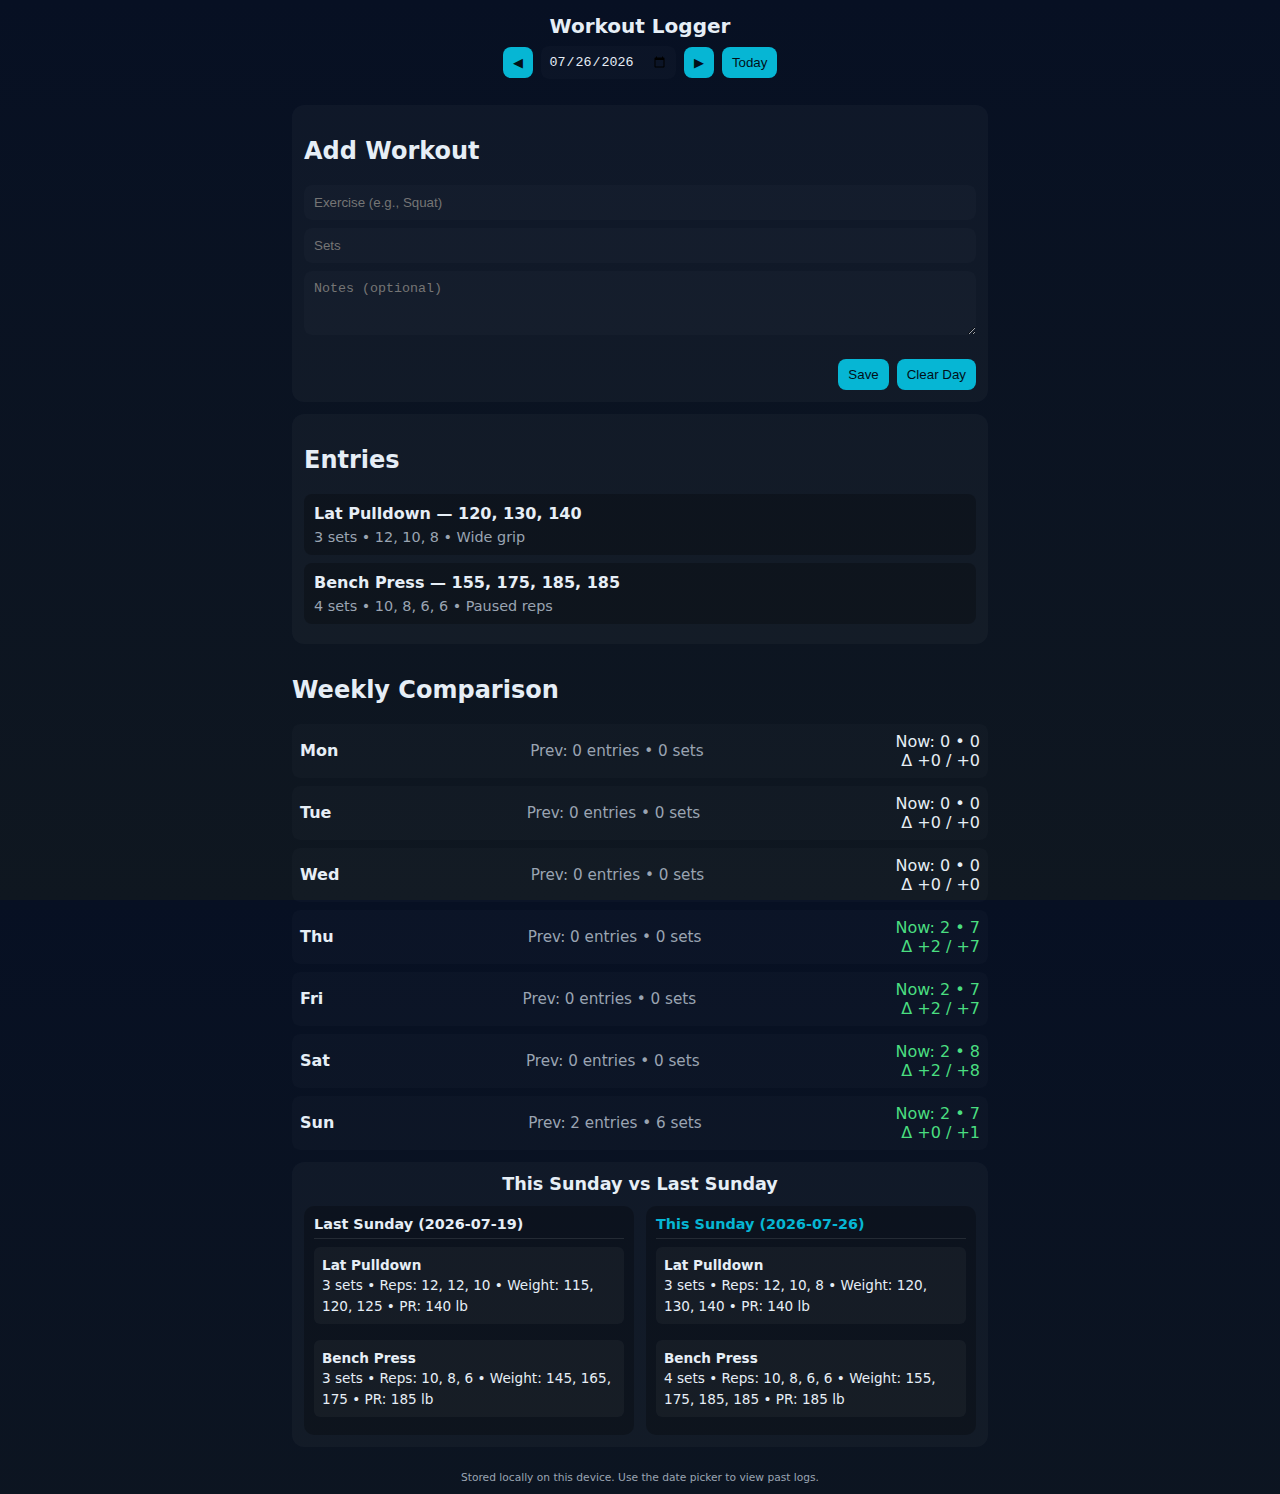
<file: index.html>
<!doctype html>
<html lang="en">
  <head>
    <meta charset="utf-8" />
    <meta name="viewport" content="width=device-width,initial-scale=1" />
    <title>Mobile Workout Logger</title>
    <link rel="stylesheet" href="workout_style.css" />
  </head>
  <body>
    <header>
      <h1>Workout Logger</h1>
      <div class="date-controls">
        <button id="prevDay">◀</button>
        <input type="date" id="dateInput" />
        <button id="nextDay">▶</button>
        <button id="todayBtn">Today</button>
      </div>
    </header>

    <main>
      <section class="add-entry">
        <h2>Add Workout</h2>
        <form id="entryForm">
          <input id="exercise" placeholder="Exercise (e.g., Squat)" required />
          <input id="sets" type="number" min="0" placeholder="Sets" />
          <textarea id="notes" placeholder="Notes (optional)"></textarea>
          <div id="repsContainer"></div>
          <div id="weightContainer"></div>
          <div class="form-actions">
            <button type="submit">Save</button>
            <button type="button" id="clearDay">Clear Day</button>
          </div>
        </form>
      </section>

      <section class="entries">
        <h2>Entries</h2>
        <ul id="entriesList"></ul>
      </section>

      <section class="weekly-compare">
        <h2>Weekly Comparison</h2>
        <div id="weeklyCompare"></div>
      </section>

      <section class="day-compare">
        <div id="dayCompare"></div>
      </section>
    </main>

    <footer>
      <small>Stored locally on this device. Use the date picker to view past logs.</small>
    </footer>

    <script src="workout_script.js"></script>
  </body>
</html>
</file>
<file: workout_style.css>
:root{
  --bg:#0f1720;
  --card:#0b1220;
  --accent:#06b6d4;
  --muted:#9aa4b2;
  --text:#e6eef6;
}
*{box-sizing:border-box}
html,body{height:100%}
body{
  margin:0; font-family:system-ui,-apple-system,Segoe UI,Roboto,"Helvetica Neue",Arial;
  background:linear-gradient(180deg,#071023 0%, #0f1720 100%); color:var(--text);
  display:flex; flex-direction:column; min-height:100vh;
}
header{padding:14px; text-align:center}
h1{margin:0;font-size:1.25rem}
.date-controls{margin-top:8px;display:flex;gap:8px;justify-content:center;align-items:center}
button{background:var(--accent);color:#021018;border:0;padding:8px 10px;border-radius:8px}
input[type="date"]{padding:8px;border-radius:8px;border:0}
main{flex:1;padding:12px;display:flex;flex-direction:column;gap:12px}
.add-entry,.entries{background:rgba(255,255,255,0.03);padding:12px;border-radius:12px}
form{display:flex;flex-direction:column;gap:8px}
input,textarea{padding:10px;border-radius:8px;border:0;background:rgba(255,255,255,0.02);color:var(--text)}
textarea{min-height:64px;resize:vertical}
.form-actions{display:flex;gap:8px;justify-content:flex-end}
ul{list-style:none;padding:0;margin:0}
li{padding:10px;border-radius:8px;background:rgba(0,0,0,0.25);margin-bottom:8px}
li h3{margin:0 0 6px 0;font-size:1rem}
li p{margin:0;color:var(--muted);font-size:.9rem}
footer{text-align:center;padding:10px;font-size:.8rem;color:var(--muted)}

/* Weekly comparison */
.weekly-compare #weeklyCompare{display:grid;grid-template-columns:1fr;gap:8px}
.compare-row{display:flex;justify-content:space-between;align-items:center;padding:8px;border-radius:8px;background:rgba(255,255,255,0.02);cursor:pointer}
.compare-left{font-weight:600}
.compare-mid{color:var(--muted);font-size:.95rem}
.delta{min-width:64px;text-align:right}
.delta.positive{color:#4ade80}
.delta.negative{color:#fb7185}
.compare-details{display:none;padding:8px;border-top:1px solid rgba(255,255,255,0.1);margin-top:8px}
.compare-details ul{list-style:none;padding:0;margin:0}
.compare-details li{padding:6px;border-radius:6px;background:rgba(0,0,0,0.2);margin-bottom:4px}
.compare-details li .exercise{font-weight:600}
.compare-details li .details{padding-top:4px;color:var(--muted);font-size:.9rem}
.compare-row.expanded .compare-details{display:block}

/* Day comparison */
.day-compare{background:rgba(255,255,255,0.03);padding:12px;border-radius:12px}
.day-compare h3{margin:0 0 12px 0;font-size:1.1rem;text-align:center}
.day-compare-grid{display:grid;grid-template-columns:1fr 1fr;gap:12px}
.day-compare-col{background:rgba(0,0,0,0.25);padding:10px;border-radius:10px}
.day-compare-header{font-weight:600;margin-bottom:8px;padding-bottom:6px;border-bottom:1px solid rgba(255,255,255,0.1);font-size:.9rem}
.day-compare-header.current{color:var(--accent)}
.day-compare-list{list-style:none;padding:0;margin:0;display:flex;flex-direction:column;gap:8px}
.day-compare-list li{padding:8px;background:rgba(255,255,255,0.04);border-radius:6px;font-size:.85rem;line-height:1.5}
.day-compare-empty{text-align:center;color:var(--muted);font-size:.9rem;padding:20px 0}

/* Dynamic form inputs */
#repsContainer, #weightContainer{display:flex;flex-direction:column;gap:4px}
#repsContainer input, #weightContainer input{padding:8px;border-radius:6px;border:0;background:rgba(255,255,255,0.02);color:var(--text)}

@media(min-width:700px){
  main{max-width:720px;margin:0 auto}
}

@media(max-width:600px){
  .day-compare-grid{grid-template-columns:1fr}
}
</file>
